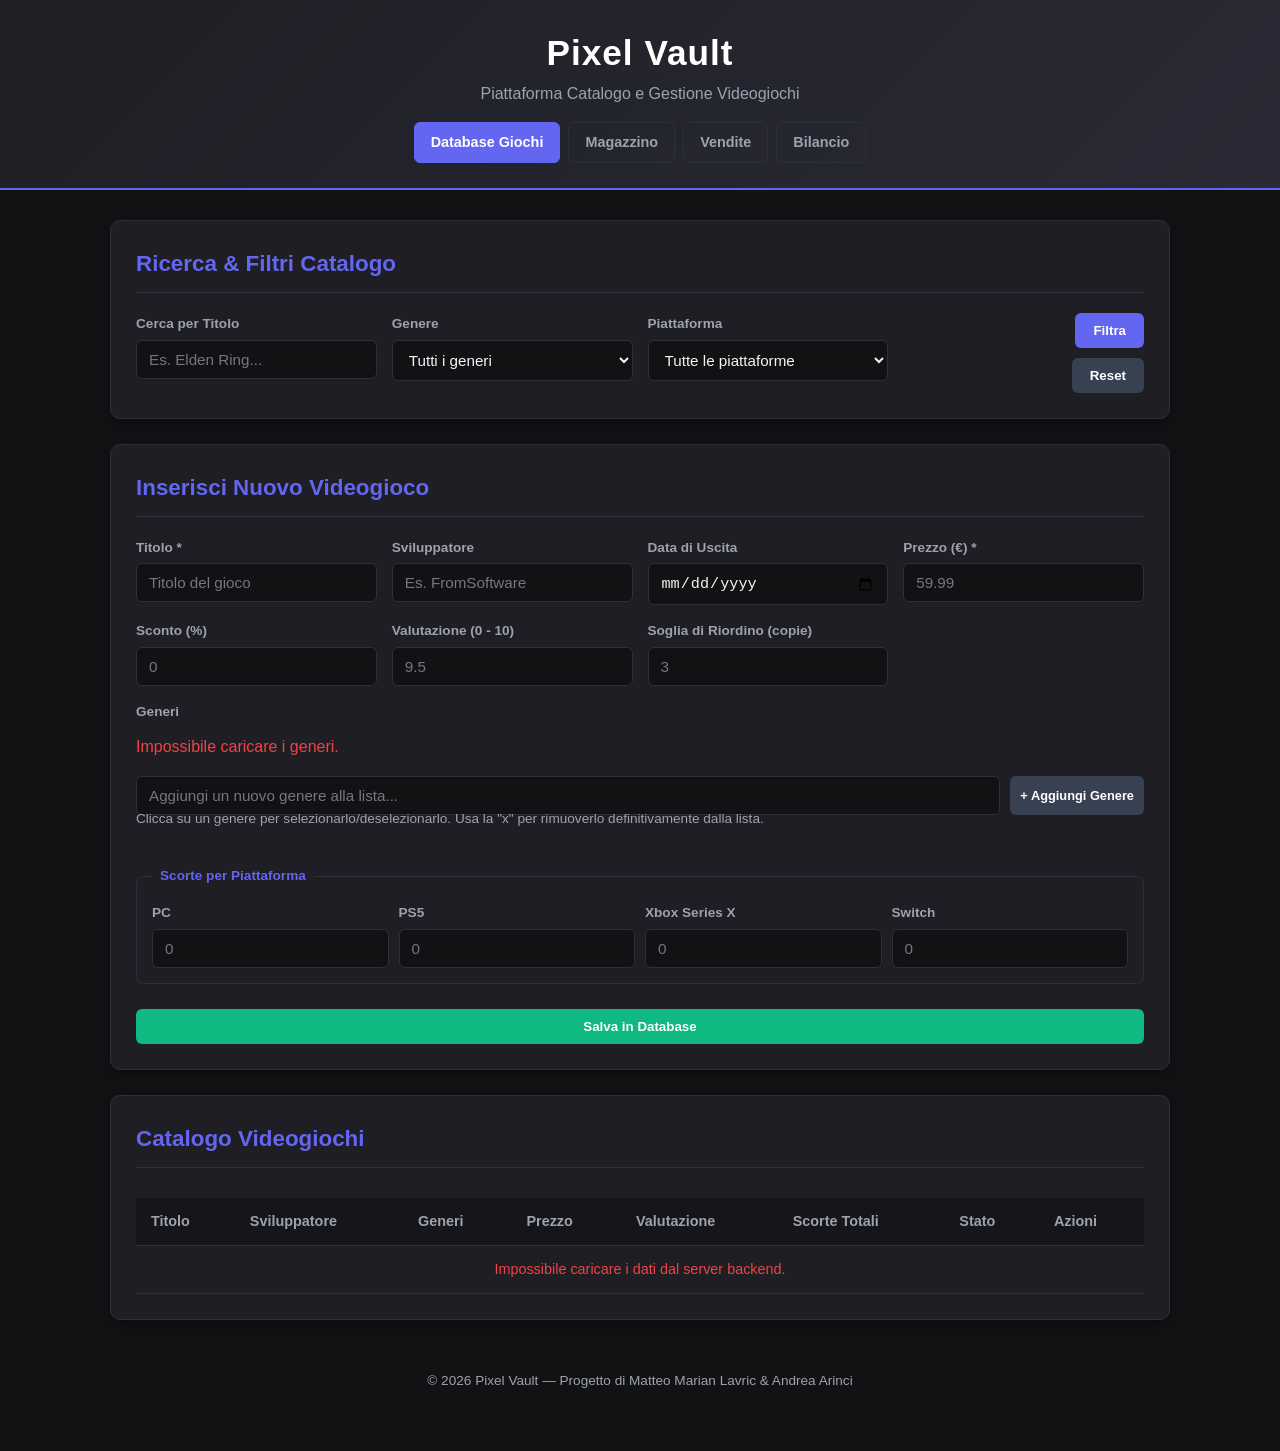
<file: frontend/index.html>
<!DOCTYPE html>
<html lang="it">
<head>
  <meta charset="UTF-8">
  <meta name="viewport" content="width=device-width, initial-scale=1.0">
  <title>Pixel Vault - Database Giochi</title>
  <link rel="stylesheet" href="css/style.css">
</head>
<body>

  <header>
    <div class="header-container">
      <h1>Pixel Vault</h1>
      <p>Piattaforma Catalogo e Gestione Videogiochi</p>
      <nav class="main-nav">
        <a href="index.html" class="nav-link">Database Giochi</a>
        <a href="magazzino.html" class="nav-link">Magazzino</a>
        <a href="vendite.html" class="nav-link">Vendite</a>
        <a href="bilancio.html" class="nav-link">Bilancio</a>
      </nav>
    </div>
  </header>

  <main class="container">

    <!-- SEZIONE 1: Ricerca e Filtri Catalogo -->
    <section class="card" id="search-section">
      <h2>Ricerca & Filtri Catalogo</h2>
      <form id="search-form" class="grid-form">
        <div class="form-group">
          <label for="search-title">Cerca per Titolo</label>
          <input type="text" id="search-title" placeholder="Es. Elden Ring...">
        </div>

        <div class="form-group">
          <label for="filter-genre">Genere</label>
          <select id="filter-genre">
            <option value="">Tutti i generi</option>
          </select>
        </div>

        <div class="form-group">
          <label for="filter-platform">Piattaforma</label>
          <select id="filter-platform">
            <option value="">Tutte le piattaforme</option>
            <option value="PC">PC</option>
            <option value="PS5">PS5</option>
            <option value="XboxSeriesX">Xbox Series X</option>
            <option value="Switch">Nintendo Switch</option>
          </select>
        </div>

        <div class="form-group btn-group">
          <button type="submit" class="btn btn-primary">Filtra</button>
          <button type="reset" id="reset-filters" class="btn btn-secondary">Reset</button>
        </div>
      </form>
    </section>

    <!-- SEZIONE 2: Form Inserimento/Modifica Videogioco -->
    <section class="card" id="add-game-section">
      <h2 id="form-title">Inserisci Nuovo Videogioco</h2>
      <form id="add-game-form" class="grid-form">

        <input type="hidden" id="game-id" value="">

        <div class="form-group">
          <label for="titolo">Titolo *</label>
          <input type="text" id="titolo" required placeholder="Titolo del gioco">
        </div>

        <div class="form-group">
          <label for="sviluppatore">Sviluppatore</label>
          <input type="text" id="sviluppatore" placeholder="Es. FromSoftware">
        </div>

        <div class="form-group">
          <label for="dataUscita">Data di Uscita</label>
          <input type="date" id="dataUscita">
        </div>

        <div class="form-group">
          <label for="prezzo">Prezzo (€) *</label>
          <input type="number" id="prezzo" step="0.01" min="0" required placeholder="59.99">
        </div>

        <div class="form-group">
          <label for="scontoPercentuale">Sconto (%)</label>
          <input type="number" id="scontoPercentuale" min="0" max="100" placeholder="0">
        </div>

        <div class="form-group">
          <label for="valutazione">Valutazione (0 - 10)</label>
          <input type="number" id="valutazione" step="0.1" min="0" max="10" placeholder="9.5">
        </div>

        <div class="form-group">
          <label for="sogliaRiordino">Soglia di Riordino (copie)</label>
          <input type="number" id="sogliaRiordino" min="0" placeholder="3">
        </div>

        <!-- Selezione generi tipo Steam: chip cliccabili caricate dalla lista gestibile -->
        <div class="form-group full-width">
          <label>Generi</label>
          <div class="genre-chip-list" id="genre-chip-list">
            <span class="text-center" style="color: var(--text-muted);">Caricamento generi...</span>
          </div>
          <div class="genre-manager-row">
            <input type="text" id="new-genre-name" placeholder="Aggiungi un nuovo genere alla lista...">
            <button type="button" id="btn-add-genre" class="btn btn-secondary btn-small">+ Aggiungi Genere</button>
          </div>
          <p class="card-subtitle">Clicca su un genere per selezionarlo/deselezionarlo. Usa la "x" per rimuoverlo definitivamente dalla lista.</p>
        </div>

        <fieldset class="full-width stock-fieldset">
          <legend>Scorte per Piattaforma</legend>
          <div class="stock-grid">
            <div class="form-group">
              <label for="stock-pc">PC</label>
              <input type="number" id="stock-pc" min="0" placeholder="0">
            </div>
            <div class="form-group">
              <label for="stock-ps5">PS5</label>
              <input type="number" id="stock-ps5" min="0" placeholder="0">
            </div>
            <div class="form-group">
              <label for="stock-xbox">Xbox Series X</label>
              <input type="number" id="stock-xbox" min="0" placeholder="0">
            </div>
            <div class="form-group">
              <label for="stock-switch">Switch</label>
              <input type="number" id="stock-switch" min="0" placeholder="0">
            </div>
          </div>
        </fieldset>

        <div class="form-group full-width btn-group">
          <button type="submit" id="btn-save" class="btn btn-success btn-block">Salva in Database</button>
          <button type="button" id="btn-cancel" class="btn btn-secondary" style="display: none;">Annulla Modifica</button>
        </div>

      </form>
    </section>

    <!-- SEZIONE 3: Catalogo Videogiochi -->
    <section class="card" id="catalog-section">
      <h2>Catalogo Videogiochi</h2>
      <div class="table-responsive">
        <table id="games-table">
          <thead>
            <tr>
              <th>Titolo</th>
              <th>Sviluppatore</th>
              <th>Generi</th>
              <th>Prezzo</th>
              <th>Valutazione</th>
              <th>Scorte Totali</th>
              <th>Stato</th>
              <th>Azioni</th>
            </tr>
          </thead>
          <tbody id="games-table-body">
            <tr>
              <td colspan="8" class="text-center">Caricamento dati in corso...</td>
            </tr>
          </tbody>
        </table>
      </div>
    </section>

  </main>

  <footer>
    <p>&copy; 2026 Pixel Vault — Progetto di Matteo Marian Lavric &amp; Andrea Arinci</p>
  </footer>

  <script src="js/api.js"></script>
  <script src="js/database.js"></script>
</body>
</html>
</file>
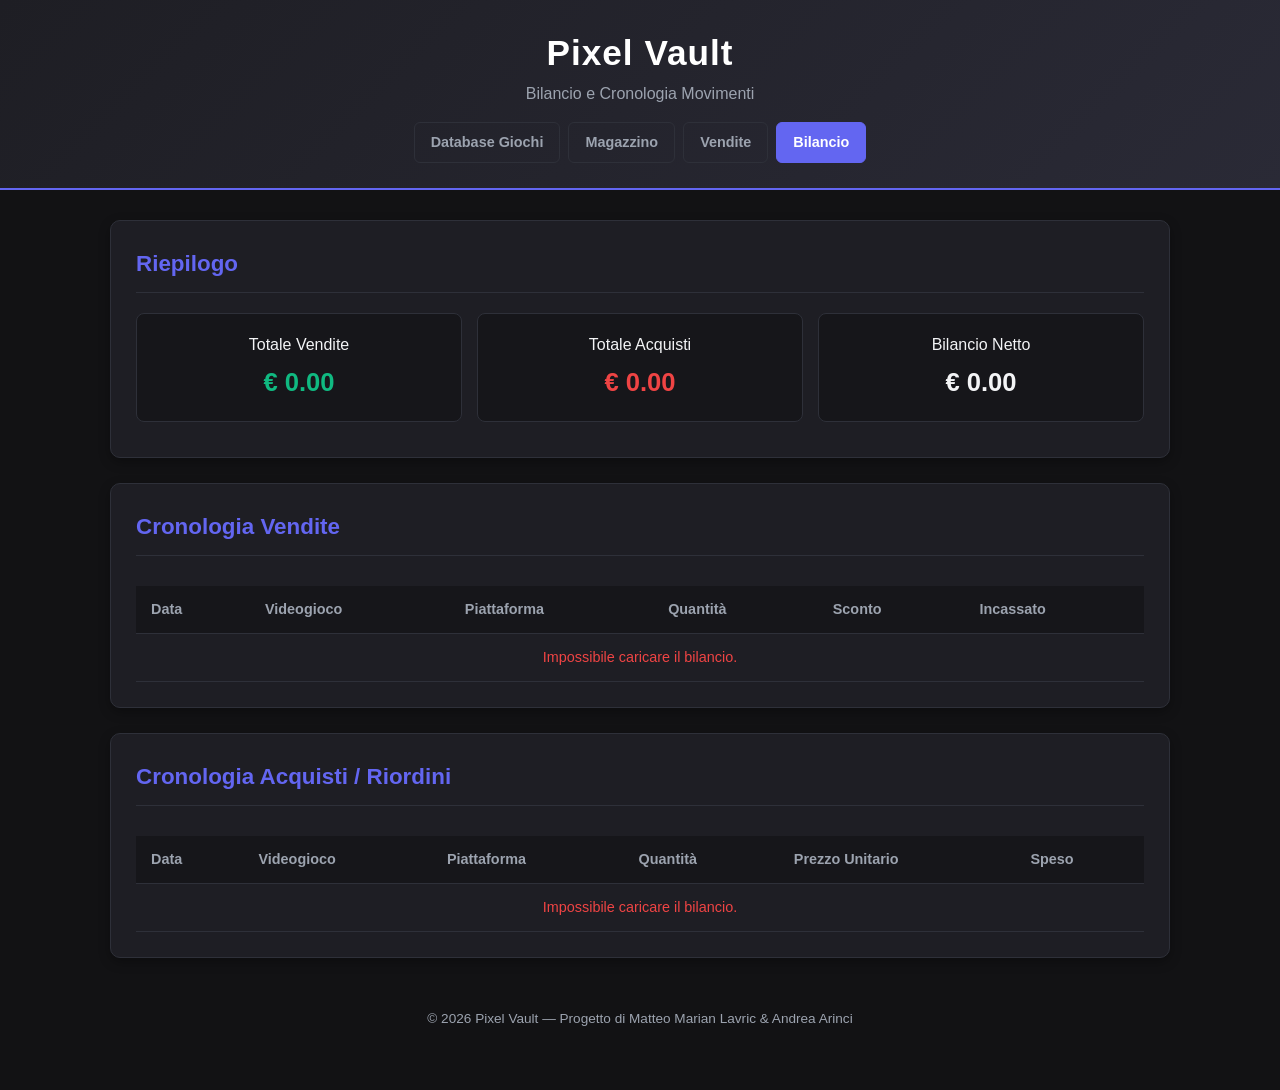
<file: frontend/bilancio.html>
<!DOCTYPE html>
<html lang="it">
<head>
  <meta charset="UTF-8">
  <meta name="viewport" content="width=device-width, initial-scale=1.0">
  <title>Pixel Vault - Bilancio</title>
  <link rel="stylesheet" href="css/style.css">
</head>
<body>

  <header>
    <div class="header-container">
      <h1>Pixel Vault</h1>
      <p>Bilancio e Cronologia Movimenti</p>
      <nav class="main-nav">
        <a href="index.html" class="nav-link">Database Giochi</a>
        <a href="magazzino.html" class="nav-link">Magazzino</a>
        <a href="vendite.html" class="nav-link">Vendite</a>
        <a href="bilancio.html" class="nav-link">Bilancio</a>
      </nav>
    </div>
  </header>

  <main class="container">

    <section class="card">
      <h2>Riepilogo</h2>
      <div class="balance-summary" id="balance-summary">
        <div class="balance-tile">
          <div>Totale Vendite</div>
          <div class="value value-positive" id="summary-sales">€ 0.00</div>
        </div>
        <div class="balance-tile">
          <div>Totale Acquisti</div>
          <div class="value value-negative" id="summary-purchases">€ 0.00</div>
        </div>
        <div class="balance-tile">
          <div>Bilancio Netto</div>
          <div class="value" id="summary-net">€ 0.00</div>
        </div>
      </div>
    </section>

    <section class="card">
      <h2>Cronologia Vendite</h2>
      <div class="table-responsive">
        <table id="sales-history-table">
          <thead>
            <tr>
              <th>Data</th>
              <th>Videogioco</th>
              <th>Piattaforma</th>
              <th>Quantità</th>
              <th>Sconto</th>
              <th>Incassato</th>
            </tr>
          </thead>
          <tbody id="sales-history-body">
            <tr><td colspan="6" class="text-center">Caricamento dati in corso...</td></tr>
          </tbody>
        </table>
      </div>
    </section>

    <section class="card">
      <h2>Cronologia Acquisti / Riordini</h2>
      <div class="table-responsive">
        <table id="purchases-history-table">
          <thead>
            <tr>
              <th>Data</th>
              <th>Videogioco</th>
              <th>Piattaforma</th>
              <th>Quantità</th>
              <th>Prezzo Unitario</th>
              <th>Speso</th>
            </tr>
          </thead>
          <tbody id="purchases-history-body">
            <tr><td colspan="6" class="text-center">Caricamento dati in corso...</td></tr>
          </tbody>
        </table>
      </div>
    </section>

  </main>

  <footer>
    <p>&copy; 2026 Pixel Vault — Progetto di Matteo Marian Lavric &amp; Andrea Arinci</p>
  </footer>

  <script src="js/api.js"></script>
  <script src="js/bilancio.js"></script>
</body>
</html>
</file>
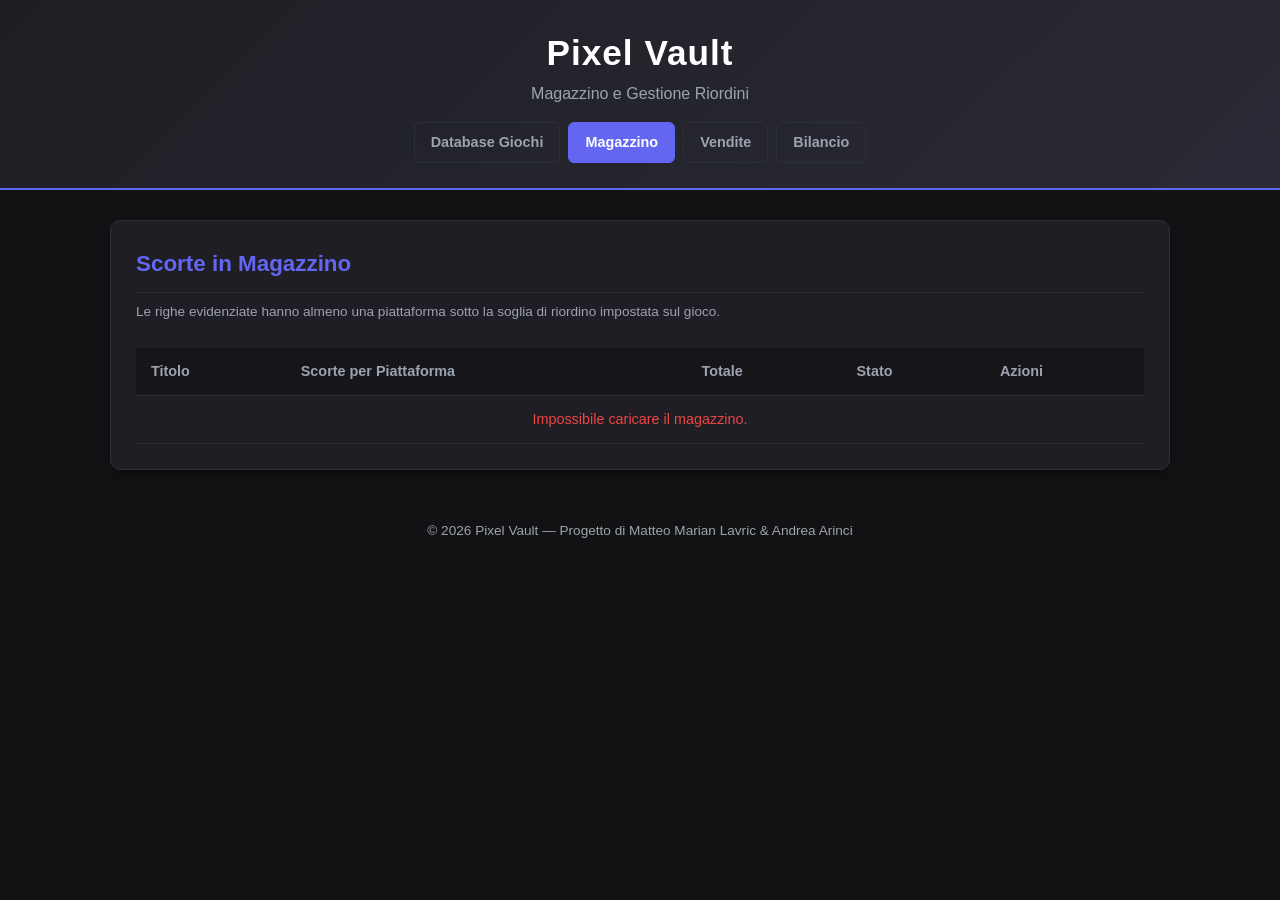
<file: frontend/magazzino.html>
<!DOCTYPE html>
<html lang="it">
<head>
  <meta charset="UTF-8">
  <meta name="viewport" content="width=device-width, initial-scale=1.0">
  <title>Pixel Vault - Magazzino</title>
  <link rel="stylesheet" href="css/style.css">
</head>
<body>

  <header>
    <div class="header-container">
      <h1>Pixel Vault</h1>
      <p>Magazzino e Gestione Riordini</p>
      <nav class="main-nav">
        <a href="index.html" class="nav-link">Database Giochi</a>
        <a href="magazzino.html" class="nav-link">Magazzino</a>
        <a href="vendite.html" class="nav-link">Vendite</a>
        <a href="bilancio.html" class="nav-link">Bilancio</a>
      </nav>
    </div>
  </header>

  <main class="container">

    <section class="card">
      <h2>Scorte in Magazzino</h2>
      <p class="card-subtitle">Le righe evidenziate hanno almeno una piattaforma sotto la soglia di riordino impostata sul gioco.</p>
      <div class="table-responsive">
        <table id="warehouse-table">
          <thead>
            <tr>
              <th>Titolo</th>
              <th>Scorte per Piattaforma</th>
              <th>Totale</th>
              <th>Stato</th>
              <th>Azioni</th>
            </tr>
          </thead>
          <tbody id="warehouse-table-body">
            <tr>
              <td colspan="5" class="text-center">Caricamento dati in corso...</td>
            </tr>
          </tbody>
        </table>
      </div>
    </section>

  </main>

  <!-- MODALE: Finestra per l'Ordine (Riordino) -->
  <div class="modal-overlay" id="restock-modal">
    <div class="modal-box">
      <span class="modal-close" id="restock-modal-close">&times;</span>
      <h3>Nuovo Ordine di Riordino</h3>
      <form id="restock-form">
        <input type="hidden" id="restock-game-id">

        <div class="form-group">
          <label>Videogioco</label>
          <input type="text" id="restock-game-title" disabled>
        </div>

        <div class="form-group" style="margin-top: 10px;">
          <label for="restock-platform">Piattaforma</label>
          <select id="restock-platform" required></select>
        </div>

        <div class="form-group" style="margin-top: 10px;">
          <label for="restock-quantity">Numero di Copie</label>
          <input type="number" id="restock-quantity" min="1" required placeholder="Es. 10">
        </div>

        <div class="form-group" style="margin-top: 10px;">
          <label for="restock-price">Prezzo di Acquisto Unitario (€)</label>
          <input type="number" id="restock-price" step="0.01" min="0" required placeholder="Es. 35.00">
        </div>

        <button type="submit" class="btn btn-success btn-block" style="margin-top: 15px;">Conferma Ordine</button>
        <p id="restock-message" class="form-message"></p>
      </form>
    </div>
  </div>

  <footer>
    <p>&copy; 2026 Pixel Vault — Progetto di Matteo Marian Lavric &amp; Andrea Arinci</p>
  </footer>

  <script src="js/api.js"></script>
  <script src="js/magazzino.js"></script>
</body>
</html>
</file>
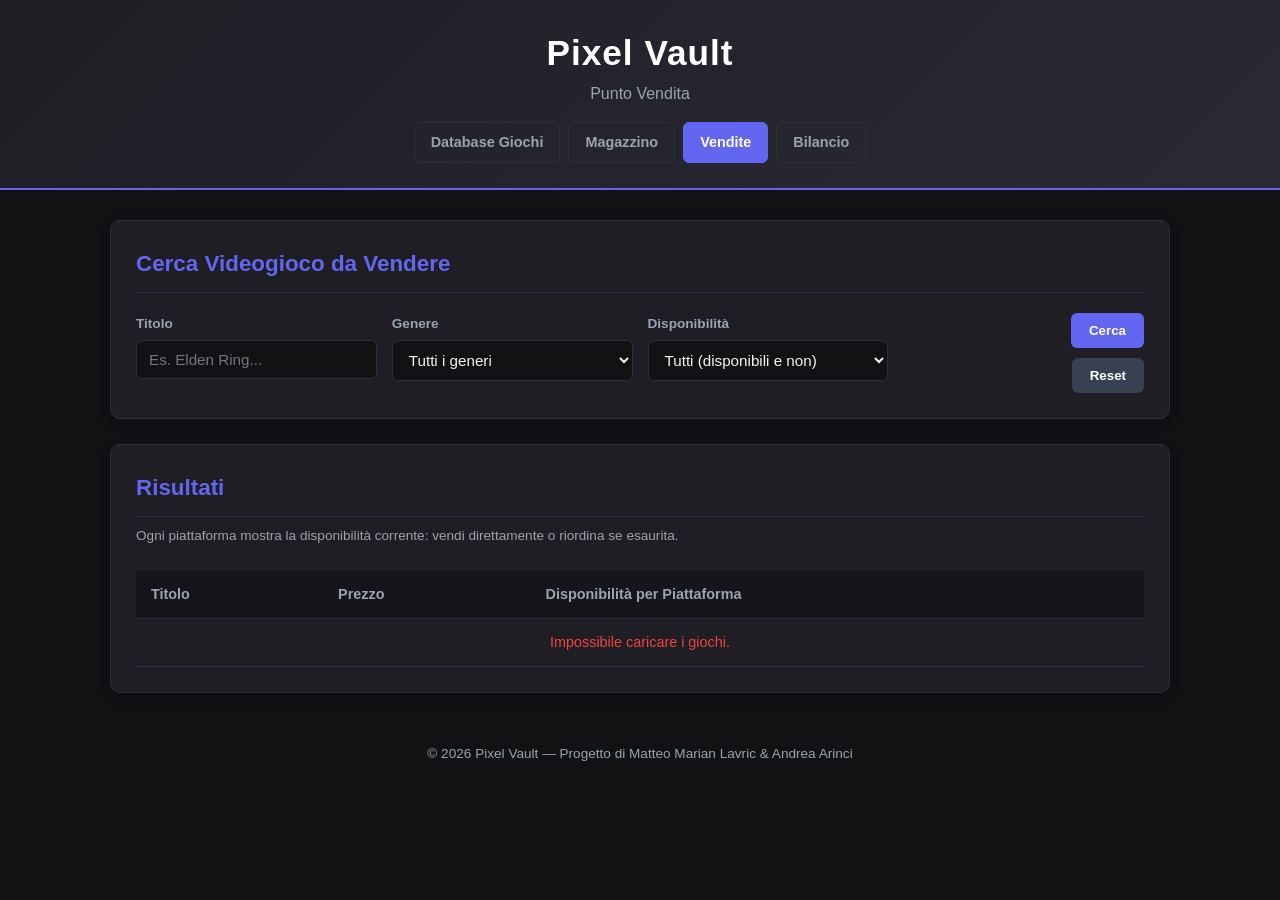
<file: frontend/vendite.html>
<!DOCTYPE html>
<html lang="it">
<head>
  <meta charset="UTF-8">
  <meta name="viewport" content="width=device-width, initial-scale=1.0">
  <title>Pixel Vault - Vendite</title>
  <link rel="stylesheet" href="css/style.css">
</head>
<body>

  <header>
    <div class="header-container">
      <h1>Pixel Vault</h1>
      <p>Punto Vendita</p>
      <nav class="main-nav">
        <a href="index.html" class="nav-link">Database Giochi</a>
        <a href="magazzino.html" class="nav-link">Magazzino</a>
        <a href="vendite.html" class="nav-link">Vendite</a>
        <a href="bilancio.html" class="nav-link">Bilancio</a>
      </nav>
    </div>
  </header>

  <main class="container">

    <section class="card" id="sales-search-section">
      <h2>Cerca Videogioco da Vendere</h2>
      <form id="sales-search-form" class="grid-form">
        <div class="form-group">
          <label for="sales-search-title">Titolo</label>
          <input type="text" id="sales-search-title" placeholder="Es. Elden Ring...">
        </div>

        <div class="form-group">
          <label for="sales-filter-genre">Genere</label>
          <select id="sales-filter-genre">
            <option value="">Tutti i generi</option>
          </select>
        </div>

        <div class="form-group">
          <label for="sales-only-available">Disponibilità</label>
          <select id="sales-only-available">
            <option value="">Tutti (disponibili e non)</option>
            <option value="true">Solo disponibili</option>
          </select>
        </div>

        <div class="form-group btn-group">
          <button type="submit" class="btn btn-primary">Cerca</button>
          <button type="reset" id="sales-reset-filters" class="btn btn-secondary">Reset</button>
        </div>
      </form>
    </section>

    <section class="card">
      <h2>Risultati</h2>
      <p class="card-subtitle">Ogni piattaforma mostra la disponibilità corrente: vendi direttamente o riordina se esaurita.</p>
      <div class="table-responsive">
        <table id="sales-table">
          <thead>
            <tr>
              <th>Titolo</th>
              <th>Prezzo</th>
              <th>Disponibilità per Piattaforma</th>
            </tr>
          </thead>
          <tbody id="sales-table-body">
            <tr>
              <td colspan="3" class="text-center">Caricamento dati in corso...</td>
            </tr>
          </tbody>
        </table>
      </div>
    </section>

  </main>

  <!-- MODALE: Vendita -->
  <div class="modal-overlay" id="sale-modal">
    <div class="modal-box">
      <span class="modal-close" id="sale-modal-close">&times;</span>
      <h3>Registra Vendita</h3>
      <form id="sale-form">
        <input type="hidden" id="sale-game-id">
        <input type="hidden" id="sale-platform">

        <div class="form-group">
          <label>Videogioco</label>
          <input type="text" id="sale-game-title" disabled>
        </div>

        <div class="form-group" style="margin-top: 10px;">
          <label>Piattaforma</label>
          <input type="text" id="sale-platform-label" disabled>
        </div>

        <div class="form-group" style="margin-top: 10px;">
          <label id="sale-quantity-label" for="sale-quantity">Quantità</label>
          <input type="number" id="sale-quantity" min="1" required placeholder="1">
        </div>

        <p class="card-subtitle" id="sale-price-preview" style="margin-top: 5px;"></p>

        <button type="submit" class="btn btn-success btn-block" style="margin-top: 10px;">Conferma Vendita</button>
        <p id="sale-message" class="form-message"></p>
      </form>
    </div>
  </div>

  <!-- MODALE: Riordino rapido da pagina Vendite (per giochi esauriti) -->
  <div class="modal-overlay" id="quick-restock-modal">
    <div class="modal-box">
      <span class="modal-close" id="quick-restock-modal-close">&times;</span>
      <h3>Gioco Esaurito: Riordina</h3>
      <form id="quick-restock-form">
        <input type="hidden" id="qr-game-id">
        <input type="hidden" id="qr-platform">

        <div class="form-group">
          <label>Videogioco</label>
          <input type="text" id="qr-game-title" disabled>
        </div>

        <div class="form-group" style="margin-top: 10px;">
          <label>Piattaforma</label>
          <input type="text" id="qr-platform-label" disabled>
        </div>

        <div class="form-group" style="margin-top: 10px;">
          <label for="qr-quantity">Numero di Copie</label>
          <input type="number" id="qr-quantity" min="1" required placeholder="Es. 10">
        </div>

        <div class="form-group" style="margin-top: 10px;">
          <label for="qr-price">Prezzo di Acquisto Unitario (€)</label>
          <input type="number" id="qr-price" step="0.01" min="0" required placeholder="Es. 35.00">
        </div>

        <button type="submit" class="btn btn-warning btn-block" style="margin-top: 15px;">Conferma Ordine</button>
        <p id="quick-restock-message" class="form-message"></p>
      </form>
    </div>
  </div>

  <footer>
    <p>&copy; 2026 Pixel Vault — Progetto di Matteo Marian Lavric &amp; Andrea Arinci</p>
  </footer>

  <script src="js/api.js"></script>
  <script src="js/vendite.js"></script>
</body>
</html>
</file>
<file: frontend/css/style.css>
/* --- RESET E VARIABILI BASE --- */
:root {
  --bg-color: #121214;
  --card-bg: #1e1e24;
  --primary: #6366f1;
  --primary-hover: #4f46e5;
  --secondary: #374151;
  --success: #10b981;
  --danger: #ef4444;
  --warning: #f59e0b;
  --text-main: #f3f4f6;
  --text-muted: #9ca3af;
  --border-color: #2e3039;
  --font-family: 'Segoe UI', Tahoma, Geneva, Verdana, sans-serif;
}

* {
  box-sizing: border-box;
  margin: 0;
  padding: 0;
}

body {
  background-color: var(--bg-color);
  color: var(--text-main);
  font-family: var(--font-family);
  line-height: 1.6;
  padding-bottom: 40px;
}

/* --- HEADER --- */
header {
  background: linear-gradient(135deg, #1e1e24 0%, #2a2a36 100%);
  border-bottom: 2px solid var(--primary);
  padding: 25px 20px;
  text-align: center;
  margin-bottom: 30px;
}

header h1 {
  font-size: 2.2rem;
  color: #ffffff;
  letter-spacing: 1px;
}

header p {
  color: var(--text-muted);
  font-size: 1rem;
  margin-bottom: 15px;
}

/* --- NAVIGAZIONE TRA LE 4 PAGINE --- */
.main-nav {
  display: flex;
  justify-content: center;
  flex-wrap: wrap;
  gap: 8px;
  margin-top: 15px;
}

.nav-link {
  color: var(--text-muted);
  text-decoration: none;
  padding: 8px 16px;
  border-radius: 6px;
  font-weight: 600;
  font-size: 0.9rem;
  border: 1px solid var(--border-color);
  transition: background-color 0.2s, color 0.2s;
}

.nav-link:hover {
  background-color: var(--secondary);
  color: var(--text-main);
}

.nav-link.active {
  background-color: var(--primary);
  color: #ffffff;
  border-color: var(--primary);
}

/* --- LAYOUT CONTENITORE --- */
.container {
  max-width: 1100px;
  margin: 0 auto;
  padding: 0 20px;
  display: flex;
  flex-direction: column;
  gap: 25px;
}

/* --- SCHEDE (CARDS) --- */
.card {
  background-color: var(--card-bg);
  border: 1px solid var(--border-color);
  border-radius: 10px;
  padding: 25px;
  box-shadow: 0 4px 12px rgba(0, 0, 0, 0.3);
}

.card h2 {
  font-size: 1.4rem;
  margin-bottom: 20px;
  color: var(--primary);
  border-bottom: 1px solid var(--border-color);
  padding-bottom: 10px;
}

.card h3 {
  font-size: 1.1rem;
  margin-bottom: 12px;
  color: var(--text-main);
}

.card-subtitle {
  color: var(--text-muted);
  font-size: 0.85rem;
  margin-top: -12px;
  margin-bottom: 15px;
}

/* --- FORM E GRIGLIE --- */
.grid-form {
  display: grid;
  grid-template-columns: repeat(auto-fit, minmax(220px, 1fr));
  gap: 15px;
}

.form-group {
  display: flex;
  flex-direction: column;
  gap: 5px;
}

.full-width {
  grid-column: 1 / -1;
}

label {
  font-size: 0.85rem;
  font-weight: 600;
  color: var(--text-muted);
}

input, select {
  background-color: #121214;
  border: 1px solid var(--border-color);
  border-radius: 6px;
  color: var(--text-main);
  padding: 10px 12px;
  font-size: 0.95rem;
  outline: none;
  transition: border-color 0.2s;
}

/* Placeholder ben visibile: gli input numerici partono vuoti (niente più "0" scomodo da cancellare) */
input::placeholder {
  color: var(--text-muted);
  opacity: 0.7;
}

input:focus, select:focus {
  border-color: var(--primary);
}

/* --- FIELDSET SCORTE --- */
.stock-fieldset {
  border: 1px solid var(--border-color);
  border-radius: 8px;
  padding: 15px;
  margin-top: 5px;
}

.stock-fieldset legend {
  padding: 0 8px;
  font-size: 0.85rem;
  color: var(--primary);
  font-weight: 600;
}

.stock-grid {
  display: grid;
  grid-template-columns: repeat(auto-fit, minmax(120px, 1fr));
  gap: 10px;
}

/* --- CHIP GENERI (selezione tipo Steam) --- */
.genre-chip-list {
  display: flex;
  flex-wrap: wrap;
  gap: 8px;
  margin-top: 6px;
}

.genre-chip {
  display: inline-flex;
  align-items: center;
  gap: 6px;
  padding: 6px 12px;
  border-radius: 999px;
  border: 1px solid var(--border-color);
  background-color: #121214;
  color: var(--text-muted);
  font-size: 0.85rem;
  cursor: pointer;
  user-select: none;
  transition: background-color 0.15s, color 0.15s, border-color 0.15s;
}

.genre-chip:hover {
  border-color: var(--primary);
}

.genre-chip.selected {
  background-color: var(--primary);
  border-color: var(--primary);
  color: #ffffff;
}

.genre-chip .remove-genre {
  font-weight: 700;
  color: var(--danger);
  padding: 0 2px;
}

.genre-manager-row {
  display: flex;
  gap: 10px;
  margin-top: 12px;
}

.genre-manager-row input {
  flex: 1;
}

/* --- BOTTONI --- */
.btn-group {
  display: flex;
  gap: 10px;
  align-items: flex-end;
  flex-wrap: wrap;
}

.btn {
  padding: 10px 18px;
  border: none;
  border-radius: 6px;
  font-weight: 600;
  cursor: pointer;
  transition: opacity 0.2s, background-color 0.2s;
}

.btn:hover {
  opacity: 0.9;
}

.btn-primary { background-color: var(--primary); color: white; }
.btn-secondary { background-color: var(--secondary); color: white; }
.btn-success { background-color: var(--success); color: white; }
.btn-warning { background-color: var(--warning); color: #1a1a1a; }
.btn-danger { background-color: var(--danger); color: white; padding: 6px 10px; font-size: 0.8rem; }
.btn-block { width: 100%; margin-top: 10px; }
.btn-small { padding: 6px 10px; font-size: 0.8rem; }

/* --- TABELLE --- */
.table-responsive {
  overflow-x: auto;
}

table {
  width: 100%;
  border-collapse: collapse;
  margin-top: 10px;
  text-align: left;
}

th, td {
  padding: 12px 15px;
  border-bottom: 1px solid var(--border-color);
  font-size: 0.9rem;
}

th {
  background-color: #16161a;
  color: var(--text-muted);
  font-weight: 600;
}

tr:hover {
  background-color: #25252e;
}

tr.row-reorder {
  background-color: rgba(245, 158, 11, 0.08);
}

.text-center {
  text-align: center;
}

/* --- BADGE STATO (disponibilità / riordino) --- */
.badge {
  display: inline-block;
  padding: 3px 10px;
  border-radius: 999px;
  font-size: 0.75rem;
  font-weight: 700;
  white-space: nowrap;
}

.badge-success { background-color: rgba(16, 185, 129, 0.15); color: var(--success); }
.badge-danger { background-color: rgba(239, 68, 68, 0.15); color: var(--danger); }
.badge-warning { background-color: rgba(245, 158, 11, 0.15); color: var(--warning); }

.platform-stock-line {
  display: flex;
  align-items: center;
  justify-content: space-between;
  gap: 8px;
  padding: 4px 0;
}

.platform-stock-line + .platform-stock-line {
  border-top: 1px dashed var(--border-color);
}

/* --- RIEPILOGO BILANCIO --- */
.balance-summary {
  display: grid;
  grid-template-columns: repeat(auto-fit, minmax(200px, 1fr));
  gap: 15px;
  margin-bottom: 10px;
}

.balance-tile {
  background-color: #16161a;
  border: 1px solid var(--border-color);
  border-radius: 8px;
  padding: 18px;
  text-align: center;
}

.balance-tile .value {
  font-size: 1.6rem;
  font-weight: 700;
  margin-top: 5px;
}

.value-positive { color: var(--success); }
.value-negative { color: var(--danger); }

/* --- MODALE (finestra ordine / vendita) --- */
.modal-overlay {
  display: none;
  position: fixed;
  inset: 0;
  background-color: rgba(0, 0, 0, 0.6);
  align-items: center;
  justify-content: center;
  z-index: 100;
  padding: 20px;
}

.modal-overlay.open {
  display: flex;
}

.modal-box {
  background-color: var(--card-bg);
  border: 1px solid var(--border-color);
  border-radius: 10px;
  padding: 25px;
  width: 100%;
  max-width: 420px;
  box-shadow: 0 10px 30px rgba(0, 0, 0, 0.5);
}

.modal-box h3 {
  color: var(--primary);
  margin-bottom: 15px;
}

.modal-close {
  float: right;
  cursor: pointer;
  color: var(--text-muted);
  font-size: 1.2rem;
}

.form-message {
  margin-top: 10px;
  font-size: 0.85rem;
}

.form-message.error { color: var(--danger); }
.form-message.success { color: var(--success); }

/* --- FOOTER --- */
footer {
  text-align: center;
  padding: 20px;
  color: var(--text-muted);
  font-size: 0.85rem;
  margin-top: 30px;
}
</file>
